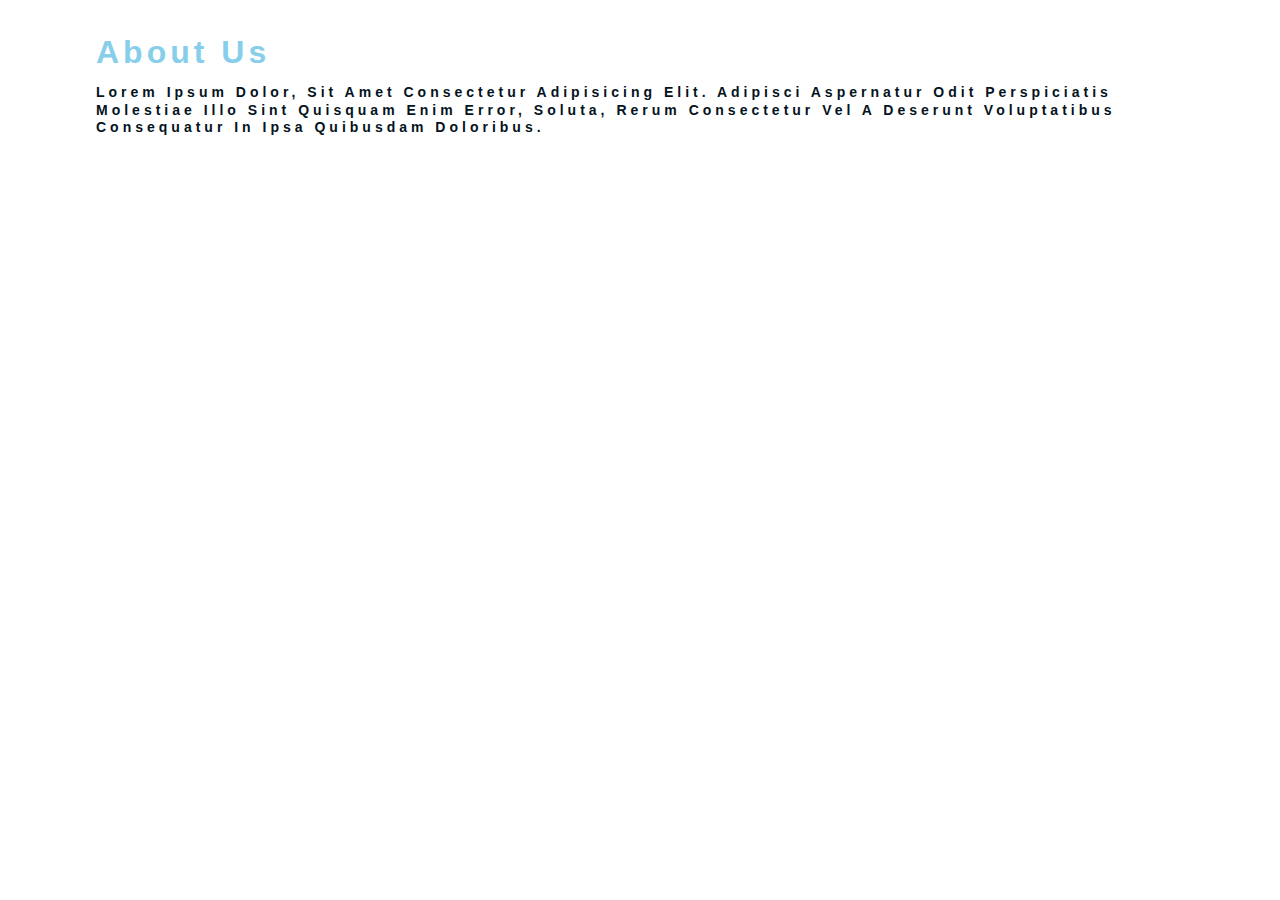
<file: Assignment/Assignment 2/Ramchandar/template/about.html>
<!DOCTYPE html>
<html lang="en">
<head>
  <meta charset="UTF-8">
  <meta http-equiv="X-UA-Compatible" content="IE=edge">
  <meta name="viewport" content="width=device-width, initial-scale=1.0">
  <title>About page</title>
  <style>

:root {
  --primary-font: "Catamaran", sans-serif;
  --secondary-font: "Cookie", "cursive";
  --clr-primary: #dd2251;
  --clr-secondary: #e65d64;
  --clr-grey-1: #041320;
  --clr-grey-5: #617d98;
  --clr-grey-10: #f1f5f8;
  --clr-white: #fff;
  --transition: all 0.2s linear;
  --spacing: 0.25rem;
  --radius: 0.5rem;
}

* {
  margin: 0;
  padding: 0;
  box-sizing: border-box;
}

body {

  background-color: var(--clr-white);
  color: var(--clr-grey-1);
  font-family: var(--primary-font);
  font-size: 0.875rem;
  line-height: 1.5;
}
h1,
h2,
h3,
h4 {
  letter-spacing: var(--spacing);
  text-transform: capitalize;
  line-height: 1.25;
  margin-bottom: 0.75rem;
}

h1 {
  font-size: 3rem;
}
h2 {
  font-size: 2rem;
}
h3 {
  font-size: 1.5rem;
}
h4 {
  font-size: 0.875rem;
}
p {
  margin-bottom: 1.25rem;
}
.section-heading h2 {
  font-family: var(--primary-font);
  color:skyblue;
}
.section-heading {
  padding-bottom: 1.4rem;
}

.general-section {
  max-width: 85vw;
  margin: 0 auto;
  padding: 2rem 0;
}
  </style>
</head>
<body>
  <div class="general-section clearfix">
      <div class="section-heading">
        <h2>About us</h2>
        <h4>
          Lorem ipsum dolor, sit amet consectetur adipisicing elit. Adipisci aspernatur odit perspiciatis molestiae illo sint quisquam enim error, soluta, rerum consectetur vel a deserunt voluptatibus consequatur in ipsa quibusdam doloribus.
        </h4>
      </div>
  </div>
</body>
</html>
</file>
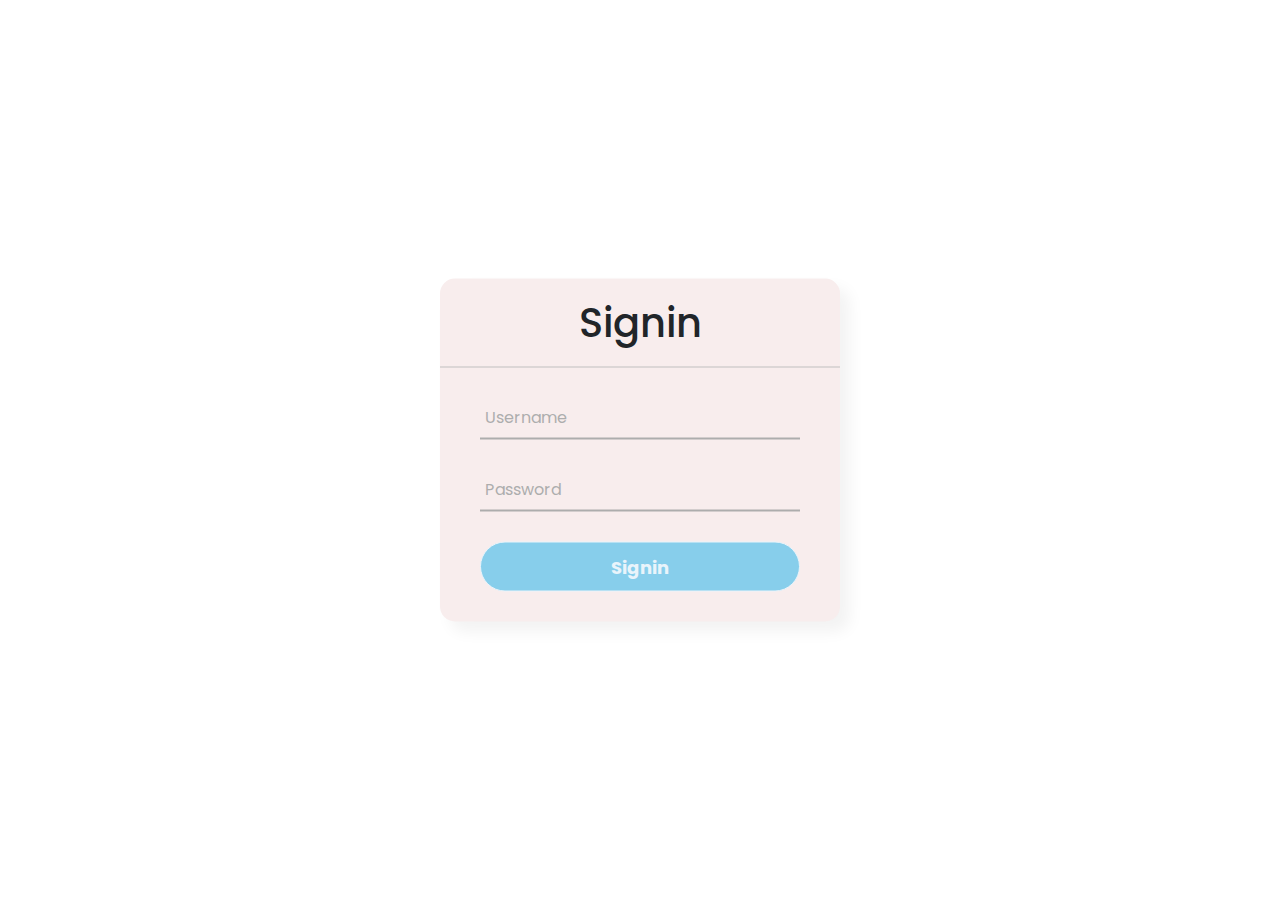
<file: Assignment/Assignment 2/Ramchandar/template/signin.html>
<!DOCTYPE html>
<html lang="en">
<head>
  <meta charset="UTF-8">
  <meta http-equiv="X-UA-Compatible" content="IE=edge">
  <meta name="viewport" content="width=device-width, initial-scale=1.0">
  <!-- Bootstrap CSS -->
  <link rel="stylesheet" href="https://stackpath.bootstrapcdn.com/bootstrap/4.4.1/css/bootstrap.min.css" integrity="sha384-Vkoo8x4CGsO3+Hhxv8T/Q5PaXtkKtu6ug5TOeNV6gBiFeWPGFN9MuhOf23Q9Ifjh" crossorigin="anonymous">
  <title>Sign in</title>
</head>
<body>
  <style>
    @import url('https://fonts.googleapis.com/css2?family=Noto+Sans:wght@700&family=Poppins:wght@400;500;600&display=swap');
*{
  margin: 0;
  padding: 0;
  box-sizing: border-box;
  font-family: "Poppins", sans-serif;
}
body{
 
  margin: 0;
  padding: 0;
  /* background:#ffff; */
  height: 100vh;
  overflow: hidden;
}
.center{
  position: absolute;
  top: 50%;
  left: 50%;
  transform: translate(-50%, -50%);
  width: 400px;
  background: rgb(248, 237, 237);
  border-radius: 15px;
  border-color: #0000;
  box-shadow: 10px 10px 15px rgba(0,0,0,0.05);
}
.center h1{
  text-align: center;
  padding: 20px 0;
  border-bottom: 1px solid silver;
}
.center form{
  padding: 0 40px;
  box-sizing: border-box;
}
form .txt_field{
  position: relative;
  border-bottom: 2px solid #adadad;
  margin: 30px 0;
}
.txt_field input{
  width: 100%;
  padding: 0 5px;
  height: 40px;
  font-size: 16px;
  border: none;
  background: none;
  outline: none;
}
.txt_field label{
  position: absolute;
  top: 50%;
  left: 5px;
  color: #adadad;
  transform: translateY(-50%);
  font-size: 16px;
  pointer-events: none;
  transition: .5s;
}
.txt_field span::before{
  content: '';
  position: absolute;
  top: 40px;
  left: 0;
  width: 0%;
  height: 2px;
  background: #2691d9;
  transition: .5s;
}
.txt_field input:focus ~ label,
.txt_field input:valid ~ label{
  top: -5px;
  color: #2691d9;
}
.txt_field input:focus ~ span::before,
.txt_field input:valid ~ span::before{
  width: 100%;
}
.pass{
  margin: -5px 0 20px 5px;
  color: #a6a6a6;
  cursor: pointer;
}
.pass:hover{
  text-decoration: underline;
}
input[type="submit"]{
  width: 100%;
  height: 50px;
  border: 1px solid;
  background: skyblue;
  border-radius: 25px;
  font-size: 18px;
  color: #e9f4fb;
  font-weight: 700;
  cursor: pointer;
  outline: none;
}
input[type="submit"]:hover{
  background-color: #2691d9;
  border-color: #2691d9;
  transition: .5s;
}
.signup_link{
  margin: 30px 0;
  text-align: center;
  font-size: 16px;
  color: #666666;
}
.signup_link a{
  color:#FE5C24;
  text-decoration: none;
}
.signup_link a:hover{
  text-decoration: underline;
}

</style>

    <div class="center">
      <h1>Signin</h1>
      <form method="post">
        <div class="txt_field">
          <input type="text" name="username" required>
          <span></span>
          <label>Username</label>
        </div>
        <div class="txt_field">
          <input type="password" name="password" required>
          <span></span>
          <label>Password</label>
        </div>
        <input type="submit" value="Signin">
        <div class="signup_link">
        </div>
      </form>
    </div>
</body>
</html>
</file>
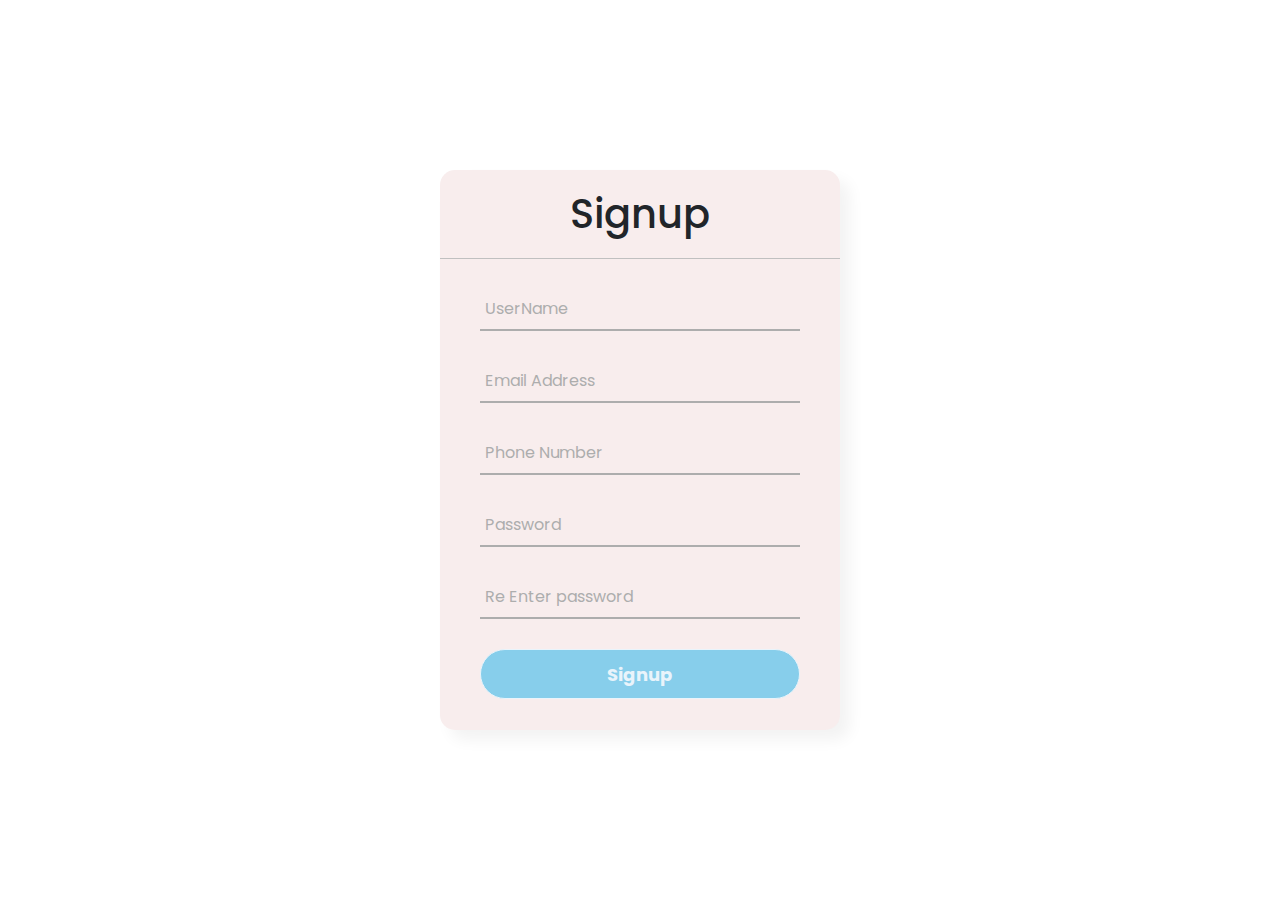
<file: Assignment/Assignment 2/Ramchandar/template/signup.html>
<!DOCTYPE html>
<html lang="en">
<head>
  <meta charset="UTF-8">
  <meta http-equiv="X-UA-Compatible" content="IE=edge">
  <meta name="viewport" content="width=device-width, initial-scale=1.0">
  <!-- Bootstrap CSS -->
  <link rel="stylesheet" href="https://stackpath.bootstrapcdn.com/bootstrap/4.4.1/css/bootstrap.min.css" integrity="sha384-Vkoo8x4CGsO3+Hhxv8T/Q5PaXtkKtu6ug5TOeNV6gBiFeWPGFN9MuhOf23Q9Ifjh" crossorigin="anonymous">
  <title>Sign up</title>
</head>
<body>
  <style>
    @import url('https://fonts.googleapis.com/css2?family=Noto+Sans:wght@700&family=Poppins:wght@400;500;600&display=swap');
*{
  margin: 0;
  padding: 0;
  box-sizing: border-box;
  font-family: "Poppins", sans-serif;
}
body{
 
  margin: 0;
  padding: 0;
  /* background:#fff; */
  /* height: 100vh; */
  overflow: hidden;
}
.center{
  position: absolute;
  top: 50%;
  left: 50%;
  transform: translate(-50%, -50%);
  width: 400px;
  height:560px;
  background: rgb(248, 237, 237);
  border-radius: 15px;
  box-shadow: 10px 10px 15px rgba(0,0,0,0.05);
}
.center h1{
  text-align: center;
  padding: 20px 0;
  border-bottom: 1px solid silver;
}
.center form{
  padding: 0 40px;
  box-sizing: border-box;
}
form .txt_field{
  position: relative;
  border-bottom: 2px solid #adadad;
  margin: 30px 0;
}
.txt_field input{
  width: 100%;
  padding: 0 5px;
  height: 40px;
  font-size: 16px;
  border: none;
  background: none;
  outline: none;
}
.txt_field label{
  position: absolute;
  top: 50%;
  left: 5px;
  color: #adadad;
  transform: translateY(-50%);
  font-size: 16px;
  pointer-events: none;
  transition: .5s;
}
.txt_field span::before{
  content: '';
  position: absolute;
  top: 40px;
  left: 0;
  width: 0%;
  height: 2px;
  background: #2691d9;
  transition: .5s;
}
.txt_field input:focus ~ label,
.txt_field input:valid ~ label{
  top: -5px;
  color: #2691d9;
}
.txt_field input:focus ~ span::before,
.txt_field input:valid ~ span::before{
  width: 100%;
}
.pass{
  margin: -5px 0 20px 5px;
  color: #a6a6a6;
  cursor: pointer;
}
.pass:hover{
  text-decoration: underline;
}
input[type="submit"]{
  width: 100%;
  height: 50px;
  border: 1px solid;
  background: skyblue;
  border-radius: 25px;
  font-size: 18px;
  color: #e9f4fb;
  font-weight: 700;
  cursor: pointer;
  outline: none;
}
input[type="submit"]:hover{
  background-color: #2691d9;
  border-color:#2691d9;
  transition: .5s;
}
.signup_link{
  margin: 30px 0;
  text-align: center;
  font-size: 16px;
  color: aliceblue;
}
.signup_link a{
  color:skyblue;
  text-decoration: none;
}
.signup_link a:hover{
  text-decoration: underline;
}
</style>
    <div class="center">
      <h1>Signup</h1>
      <form method="post">
        <div class="txt_field">
          <input type="text" name="username"required>
          <span></span>
          <label>UserName</label>
        </div>
        <div class="txt_field">
            <input type="text" required>
            <span></span>
            <label>Email Address</label>
        </div>
        <div>
            <div class="txt_field">
                <input type="Phone" required>
                <span></span>
                <label>Phone Number</label>
            </div>
        <div class="txt_field">
          <input type="password" name="password" required>
          <span></span>
          <label>Password</label>
        </div>
        <div>
            <div class="txt_field">
            <input type="retype password" name="confirm_password" required>
            <span></span>
            <label>Re Enter password</label>   
        </div>
        <input type="submit" value="Signup">
        </div>
      </form>
    </div>
</body>
</html>
</file>
